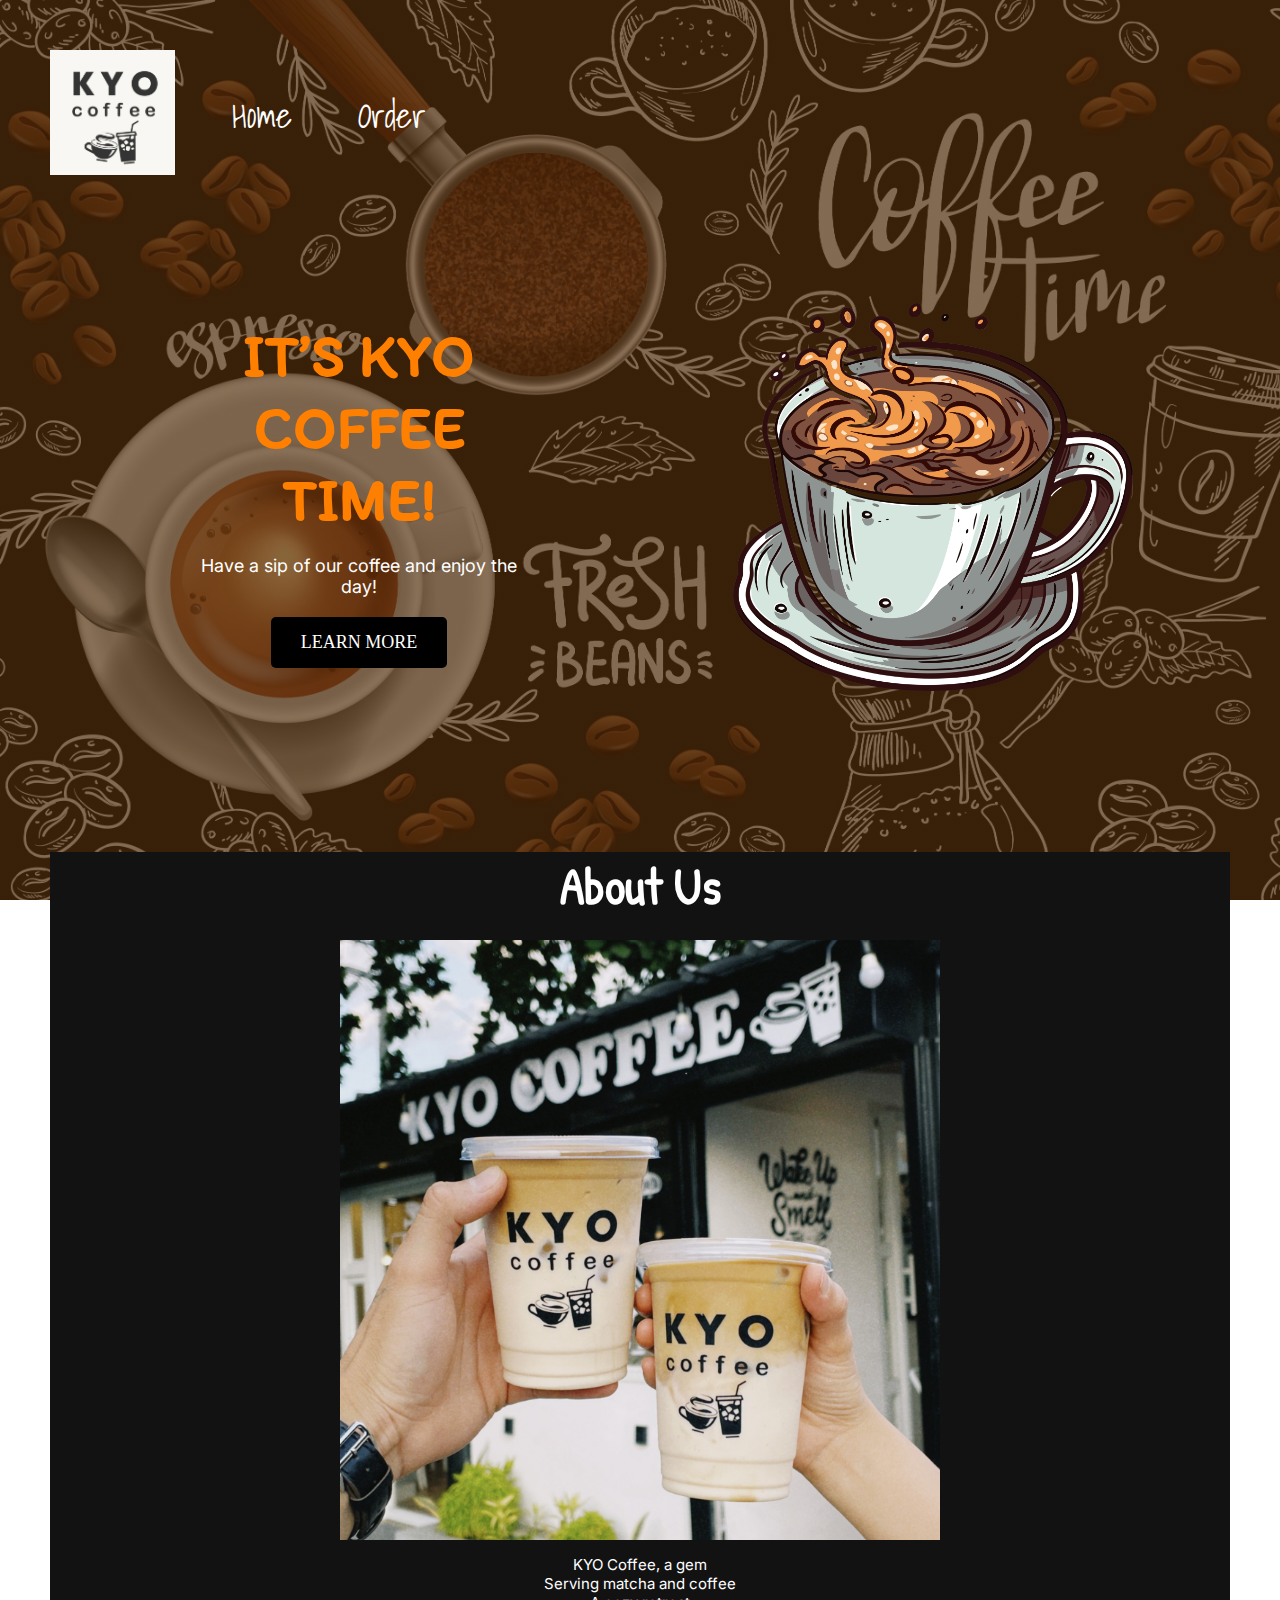
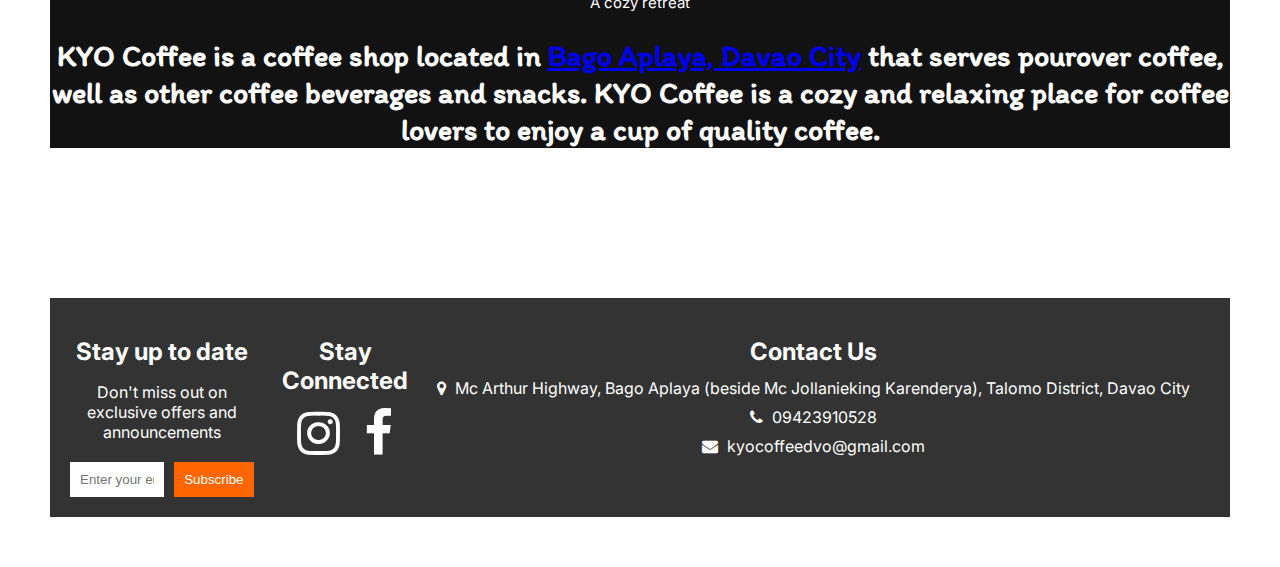
<file: index.html>
<!DOCTYPE html>
<html lang="en">
<head>
    <meta charset="UTF-8">
    <meta name="viewport" content="width=device-width, initial-scale=1.0">
    <title>Welcome to KYO Coffee!</title>
    <link rel = "icon" type = "image/png" href = "assets/icon.png">
    <link rel="stylesheet" href="https://cdnjs.cloudflare.com/ajax/libs/font-awesome/4.7.0/css/font-awesome.min.css">
    <link rel = "stylesheet" type = "text/css" href = "style.css">
</head>
<body>
    
    <!--Header / Navigation-->
    <header>
        <div>
            <a href="index.html">
                <img src = "assets/logo.jpg" alt = "Cafe Logo" id = "logo">
            </a>
        </div>
        <nav>
            <div class="nav-left"> 
                <ul>
                    <li><a href="index.html">Home</a></li>
                    <li><a href="order.html">Order</a></li>
                </ul>
            </div>
        </nav>
    </header>

    <!--Main Section-->
    <div class = "main-section">
        <div class = "main-content">
            <h1>It’s KYO Coffee time!</h1>
            <p>Have a sip of our coffee and enjoy the day!</p>
            <a href="#about-us" class="learn-more-btn">Learn More</a>
        </div>
        <div class = "main-image">
            <img src = "assets/coffee.png" class = "mainImage" alt = "Main Image">
        </div>
    </div>

    <!--The lower section-->
    <div class = "lower-section" id = "about-us">
        <h1>About Us</h1>
        <img src="assets/coffee2.png" alt="Descriptive Alt Text">
        <p>
            KYO Coffee, a gem <br>
            Serving matcha and coffee <br>
            A cozy retreat
        </p>
        <h2>
            KYO Coffee is a coffee shop located in <a href = "https://www.google.com/maps/place/KYO+Coffee/@7.0404457,125.526598,19z/data=!4m15!1m8!3m7!1s0x32f90d11ffcd92cf:0x7d9aa64b6eff5158!2sBago+Aplaya,+Talomo,+Davao+City,+Davao+del+Sur!3b1!8m2!3d7.0452161!4d125.5329813!16s%2Fg%2F1ptyg4gnv!3m5!1s0x32f90d5f971c5e79:0xc9616cc2fd089f77!8m2!3d7.040248!4d125.5262638!16s%2Fg%2F11scv83q0m?entry=ttu">Bago Aplaya, Davao City</a>
             that serves pourover coffee, well as other coffee beverages and snacks. KYO Coffee is a cozy and relaxing place
            for coffee lovers to enjoy a cup of quality coffee.
        </h2>
    </div>

    <!--The Bottom Page/Footer-->
    <footer>
        <div class="newsletter">
            <h2>Stay up to date</h2>
            <p>Don't miss out on exclusive offers and announcements</p>
            <form action="#" method="post">
                <input type="email" placeholder="Enter your email" required>
                <button type="submit">Subscribe</button>
            </form>
        </div>
        <div class="social-media">
            <h2>Stay Connected</h2>
            <a href="https://www.instagram.com/kyo_coffeedvo"><i class="fa fa-instagram"></i></a>
            <a href="https://www.facebook.com/profile.php?id=100085361590002"><i class="fa fa-facebook"></i></a>
        </div>
        <div class="contact-us">
            <h2>Contact Us</h2>
            <p><i class="fa fa-map-marker"></i> Mc Arthur Highway, Bago Aplaya (beside Mc Jollanieking Karenderya), Talomo District, Davao City</p>
            <p><i class="fa fa-phone"></i> 09423910528</p>
            <p><i class="fa fa-envelope"></i> kyocoffeedvo@gmail.com</p>
        </div>
    </footer>
</body>
</html>
</file>
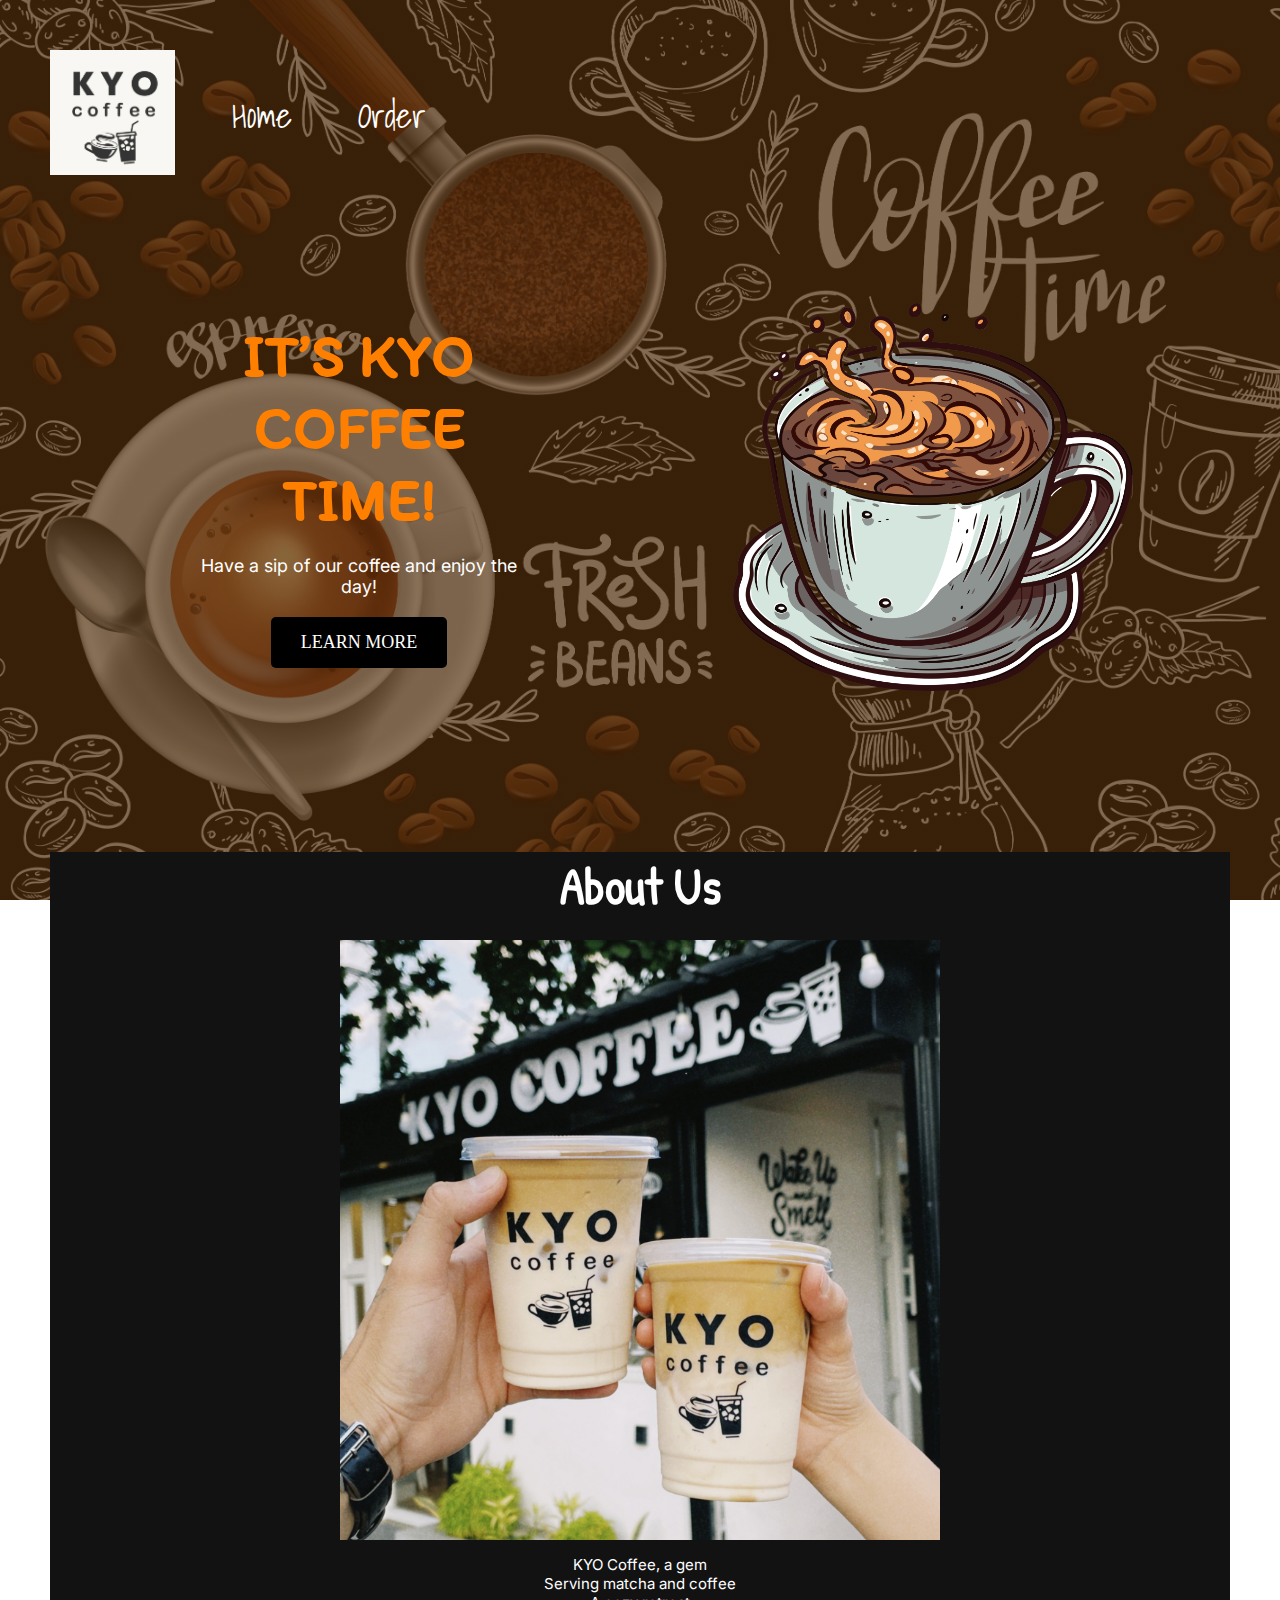
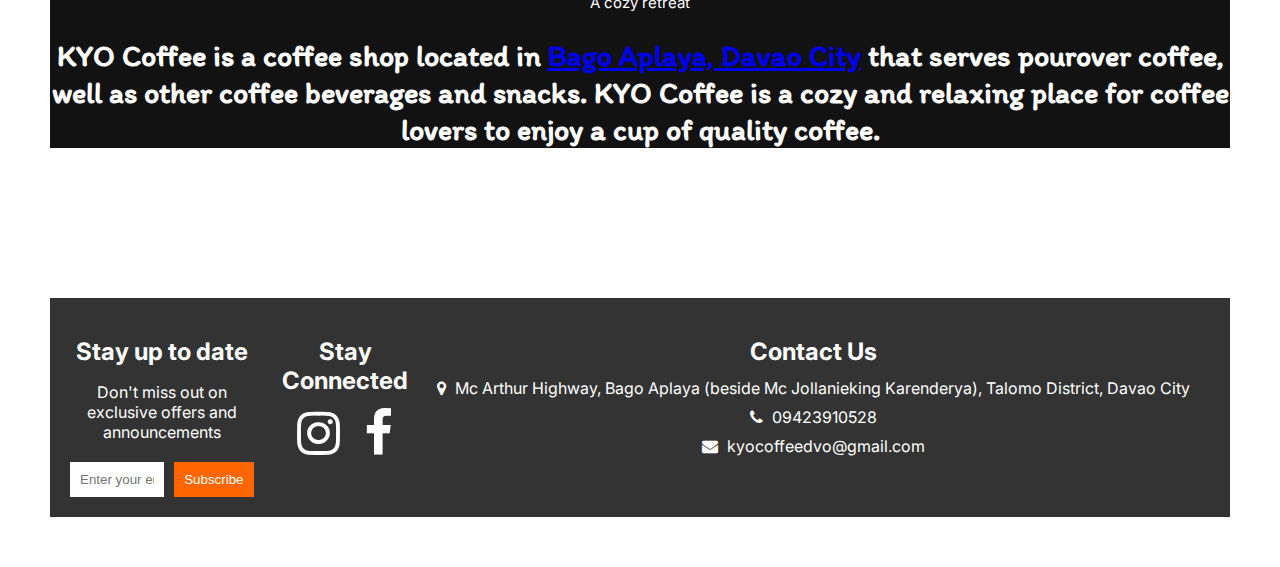
<file: main.html>
<!DOCTYPE html>
<html lang="en">
<head>
    <meta charset="UTF-8">
    <meta name="viewport" content="width=device-width, initial-scale=1.0">
    <title>Welcome to KYO Coffee!</title>
    <link rel = "icon" type = "image/png" href = "assets/icon.png">
    <link rel="stylesheet" href="https://cdnjs.cloudflare.com/ajax/libs/font-awesome/4.7.0/css/font-awesome.min.css">
    <link rel = "stylesheet" type = "text/css" href = "style.css">
</head>
<body>
    
    <!--Header / Navigation-->
    <header>
        <div>
            <a href="main.html">
                <img src = "assets/logo.jpg" alt = "Cafe Logo" id = "logo">
            </a>
        </div>
        <nav>
            <div class="nav-left"> 
                <ul>
                    <li><a href="main.html">Home</a></li>
                    <li><a href="order.html">Order</a></li>
                </ul>
            </div>
        </nav>
    </header>

    <!--Main Section-->
    <div class = "main-section">
        <div class = "main-content">
            <h1>It’s KYO Coffee time!</h1>
            <p>Have a sip of our coffee and enjoy the day!</p>
            <a href="#about-us" class="learn-more-btn">Learn More</a>
        </div>
        <div class = "main-image">
            <img src = "assets/coffee.png" class = "mainImage" alt = "Main Image">
        </div>
    </div>

    <!--The lower section-->
    <div class = "lower-section" id = "about-us">
        <h1>About Us</h1>
        <img src="assets/coffee2.png" alt="Descriptive Alt Text">
        <p>
            KYO Coffee, a gem <br>
            Serving matcha and coffee <br>
            A cozy retreat
        </p>
        <h2>
            KYO Coffee is a coffee shop located in <a href = "https://www.google.com/maps/place/KYO+Coffee/@7.0404457,125.526598,19z/data=!4m15!1m8!3m7!1s0x32f90d11ffcd92cf:0x7d9aa64b6eff5158!2sBago+Aplaya,+Talomo,+Davao+City,+Davao+del+Sur!3b1!8m2!3d7.0452161!4d125.5329813!16s%2Fg%2F1ptyg4gnv!3m5!1s0x32f90d5f971c5e79:0xc9616cc2fd089f77!8m2!3d7.040248!4d125.5262638!16s%2Fg%2F11scv83q0m?entry=ttu">Bago Aplaya, Davao City</a>
             that serves pourover coffee, well as other coffee beverages and snacks. KYO Coffee is a cozy and relaxing place
            for coffee lovers to enjoy a cup of quality coffee.
        </h2>
    </div>

    <!--The Bottom Page/Footer-->
    <footer>
        <div class="newsletter">
            <h2>Stay up to date</h2>
            <p>Don't miss out on exclusive offers and announcements</p>
            <form action="#" method="post">
                <input type="email" placeholder="Enter your email" required>
                <button type="submit">Subscribe</button>
            </form>
        </div>
        <div class="social-media">
            <h2>Stay Connected</h2>
            <a href="https://www.instagram.com/kyo_coffeedvo"><i class="fa fa-instagram"></i></a>
            <a href="https://www.facebook.com/profile.php?id=100085361590002"><i class="fa fa-facebook"></i></a>
        </div>
        <div class="contact-us">
            <h2>Contact Us</h2>
            <p><i class="fa fa-map-marker"></i> Mc Arthur Highway, Bago Aplaya (beside Mc Jollanieking Karenderya), Talomo District, Davao City</p>
            <p><i class="fa fa-phone"></i> 09423910528</p>
            <p><i class="fa fa-envelope"></i> kyocoffeedvo@gmail.com</p>
        </div>
    </footer>
</body>
</html>
</file>
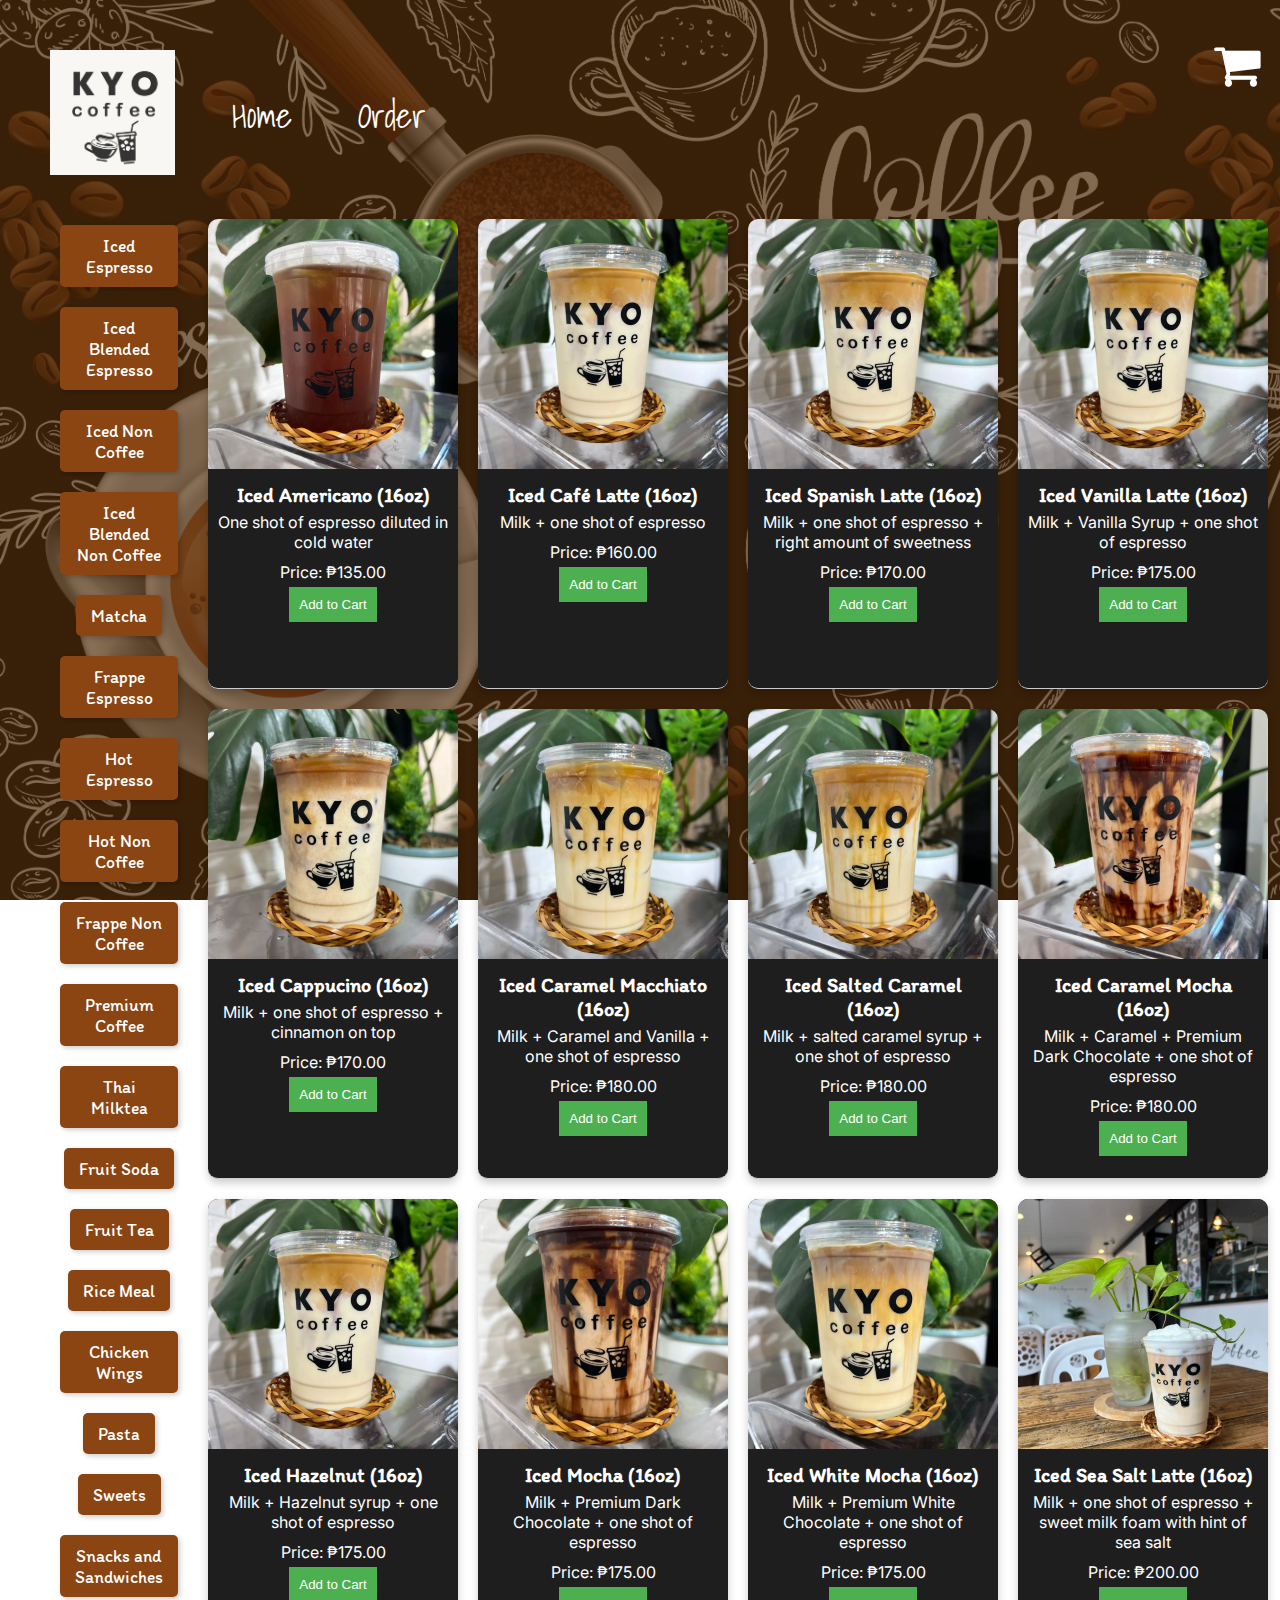
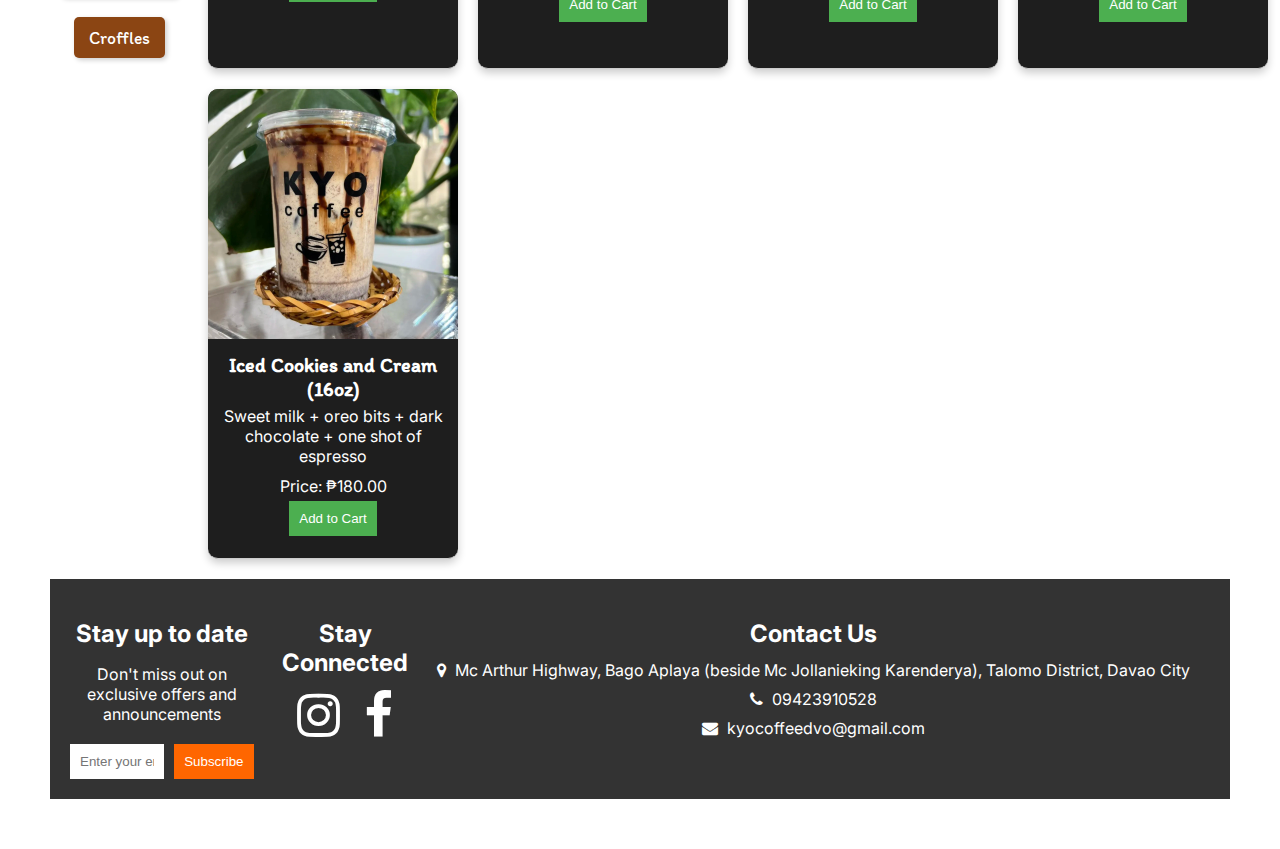
<file: order.html>
<!DOCTYPE html>
<html lang="en">
<head>
    <meta charset="UTF-8">
    <meta name="viewport" content="width=device-width, initial-scale=1.0">
    <title>Order - KYO Coffee</title>
    <link rel="icon" type="image/png" href="assets/icon.png">
    <link rel="stylesheet" href="https://cdnjs.cloudflare.com/ajax/libs/font-awesome/4.7.0/css/font-awesome.min.css">
    <link rel="stylesheet" type="text/css" href="style.css">
</head>
<body>

    <!--Header / Navigation-->
    <header>
        <div>
            <a href="index.html">
                <img src = "assets/logo.jpg" alt = "Cafe Logo" id = "logo">
            </a>
        </div>
        <nav>
            <div class="nav-left"> 
                <ul>
                    <li><a href="index.html">Home</a></li>
                    <li><a href="order.html">Order</a></li>
                </ul>
            </div>
        </nav>
    </header>

    <!--Menu Categories-->
    <section class = "menu-section">
        <aside class="menu-categories">
            <ul>
                <li><button class="category-btn" data-category="IcedEspresso">Iced Espresso</button></li>
                <li><button class="category-btn" data-category="IcedBlendedEspresso">Iced Blended Espresso</button></li>
                <li><button class="category-btn" data-category="IcedNonCoffee">Iced Non Coffee</button></li>
                <li><button class="category-btn" data-category="IcedBlendedNonCoffee">Iced Blended Non Coffee</button></li>
                <li><button class="category-btn" data-category="Matcha">Matcha</button></li>
                <li><button class="category-btn" data-category="FrappeEspresso">Frappe Espresso</button></li>
                <li><button class="category-btn" data-category="HotEspresso">Hot Espresso</button></li>
                <li><button class="category-btn" data-category="HotNonCoffee">Hot Non Coffee</button></li>
                <li><button class="category-btn" data-category="FrappeNonCoffee">Frappe Non Coffee</button></li>
                <li><button class="category-btn" data-category="PremiumCoffee">Premium Coffee</button></li>
                <li><button class="category-btn" data-category="ThaiMilktea">Thai Milktea</button></li>
                <li><button class="category-btn" data-category="FruitSoda">Fruit Soda</button></li>
                <li><button class="category-btn" data-category="FruitTea">Fruit Tea</button></li>
                <li><button class="category-btn" data-category="RiceMeal">Rice Meal</button></li>
                <li><button class="category-btn" data-category="ChickenWings">Chicken Wings</button></li>
                <li><button class="category-btn" data-category="Pasta">Pasta</button></li>
                <li><button class="category-btn" data-category="Sweets">Sweets</button></li>
                <li><button class="category-btn" data-category="SnacksSandwiches">Snacks and Sandwiches</button></li>
                <li><button class="category-btn" data-category="Croffles">Croffles</button></li>
            </ul>
            <div class="cart-icon-container">
                <i class="fa fa-shopping-cart" aria-hidden="true"></i>
                <div id="cart" class="cart-dropdown">
                    <!-- Cart items will be populated here by JavaScript -->
                </div>
            </div>
        </aside>
        <div class="menu-items" id="selectedMenuItems">
            <!-- Menu items will be populated here by JavaScript -->
        </div>

        <div id="checkoutModel" class="model">
            <div class="model-content">
                <span class="close">&times;</span>
                <h2>Checkout</h2>
                <form id="checkoutForm">
                    <input type="text" id="name" name="name" placeholder="Your Name" required>
                    <input type="text" id="address" name="address" placeholder="Your Address" required>
                    <input type="email" id="email" name="email" placeholder="Your Email" required>
                    <button type="submit">Confirm Purchase</button>
                </form>
            </div>
        </div>
    </section>

    <footer>
        <div class="newsletter">
            <h2>Stay up to date</h2>
            <p>Don't miss out on exclusive offers and announcements</p>
            <form action="#" method="post">
                <input type="email" placeholder="Enter your email" required>
                <button type="submit">Subscribe</button>
            </form>
        </div>
        <div class="social-media">
            <h2>Stay Connected</h2>
            <a href="https://www.instagram.com/kyo_coffeedvo"><i class="fa fa-instagram"></i></a>
            <a href="https://www.facebook.com/profile.php?id=100085361590002"><i class="fa fa-facebook"></i></a>
        </div>
        <div class="contact-us">
            <h2>Contact Us</h2>
            <p><i class="fa fa-map-marker"></i> Mc Arthur Highway, Bago Aplaya (beside Mc Jollanieking Karenderya), Talomo District, Davao City</p>
            <p><i class="fa fa-phone"></i> 09423910528</p>
            <p><i class="fa fa-envelope"></i> kyocoffeedvo@gmail.com</p>
        </div>
    </footer>
    <script src="script.js"></script>
    <script type="text/javascript" src="https://cdn.emailjs.com/sdk/2.3.2/email.min.js"></script>
    <script type="text/javascript">
    (function(){
        emailjs.init("m9WNSMu0Fwb3iQ4Ve"); 
    })();
    </script>
</body>
</html>
</file>
<file: style.css>
@import url('https://fonts.googleapis.com/css2?family=Glass+Antiqua&family=Inter:wght@100..900&family=Neonderthaw&family=Shadows+Into+Light&display=swap');
@import url('https://fonts.googleapis.com/css2?family=Itim&family=Patrick+Hand&display=swap');

html, body{
    margin: 0;
    padding: 0;
    scroll-behavior: smooth;
}


body{
    background-image: linear-gradient(to bottom, rgba(79, 43, 7, 0.677), rgba(79, 43, 7, 0.677)), url("assets/background.jpg");
    background-size: cover;
    background-attachment: fixed;
    text-align: center;
    padding: 50px;
}

header {    
    display: flex;
    flex-direction: row; 
    justify-content: column; 
}

nav {
    display: flex;
    flex-direction: row;
    list-style: none;
    margin:  0;
    padding:  0;
    justify-content: space-between;
    align-items: center;
    width: 100%;
}

header #logo {
    width: 125px;
    height: auto;
    margin-right: 32px;
}

nav {
    display: flex;
    flex-direction: row;
    list-style: none;
    margin: 0;
    padding: 0;
    justify-content: space-between;
    align-items: center;
}

nav a{
    color: white;
    text-decoration: none;
}

.nav-right li{
    font-size: 20px;
    margin-right: 16px;
    padding: 10px 25px;
    cursor: pointer;
    border-radius: 5px;
    color: white;
    text-decoration: none;
}

.nav-left li{
    font-family: "Shadows Into Light", cursive;
    font-size: 35px;
    margin-right: 16px;
    padding: 10px 25px;
    cursor: pointer;
    border-radius: 5px;
    color: white;
    text-decoration: none;
}

.nav-left ul {
    display: flex;
    padding: 0;
    margin: 0;
    list-style: none;
}


/*Main Section*/

.main-section{
    display: flex;
    justify-content: center;
    align-items: center;
    padding: 50px;
    text-align: left;
}

.main-content{
    max-width: 30%;
    margin-right: 15%;
    padding: 50px;
    border-radius: 10px;
    text-align: center;
    animation: slideUp 1s ease-out forwards;
}

.main-content h1 {
    font-size: 60px; 
    color: #ff8000;
    margin-bottom: 20px;
    text-transform: uppercase; 
    font-family: 'Itim', cursive; 
}

.main-content p {
    color: white;
    margin-bottom: 20px;
    font-size: 18px; 
    font-family: "Inter", sans-serif;
}

.learn-more-btn {
    background-color: black; 
    color: white;
    padding: 15px 30px; 
    border: none;
    cursor: pointer;
    transition: background-color 0.3s;
    font-size: 18px;
    text-transform: uppercase;
    border-radius: 5px; 
    margin-bottom: 50px;
    display: inline-block;
    text-align: center;
    text-decoration: none;
}

.mainImage{
    width: 400px;
    height: auto;
    animation: slideUp 1.5s ease-out forwards;
}

/*Lower Section*/
.lower-section {
    background-color: #121212;
    animation: fadeIn 2s ease-out forwards;
    background-attachment: scroll;
    margin-bottom: 150px;
}

.lower-section h1 {
    font-family: "Patrick Hand", cursive;
    font-size: 50px;
    color: white; 
    margin-bottom: 20px; 
}

.lower-section img {
    max-width: 600px; 
    height: auto; 
    width: 100%;
    display: block; 
    margin: 0 auto;
}

.lower-section p{
    font-family: "Inter", sans-serif;
    color: white;
    font-size: 15px;
    margin-bottom: 20px;
}

.lower-section h2{
    font-family: "Itim", cursive;
    font-size: 30px;
    color: white;
    margin-bottom: 20px;
}

/*Footer style*/
footer{
    background-color: #333;
    color: white; 
    padding: 20px;
    display: flex;
    justify-content: space-around;
    align-items: flex-start;
    flex-wrap: wrap;
}

footer .newsletter, footer .social-media {
    flex: 1;
}

footer h2 {
    font-family: "Inter", sans-serif;
    margin-bottom: 10px;
}

footer p {
    font-family: "Inter", sans-serif;
    margin-bottom: 20px;
}

footer form {
    display: flex;
}

footer input[type="email"] {
    padding: 10px;
    margin-right: 10px;
    border: none;
    flex-grow: 1;
    box-sizing: border-box;
    width: 100%;
    max-width: 300px; 
}

footer button {
    padding: 10px;
    border: none;
    background-color: #f60; 
    color: white;
    cursor: pointer;
}

footer .social-media a {
    display: inline-block;
    margin-right: 20px;
    color: white; 
    font-size: 50px; 
}

footer .social-media a:last-child {
    margin-right: 0;
}

footer .contact-us {
    color: white; 
    margin-right: 20px;
}

footer .contact-us h2 {
    margin-bottom: 10px;
}

footer .contact-us p {
    margin: 5px 0; 
    line-height: 1.5; 
}

footer .contact-us i {
    margin-right: 5px; 
}

/*Order*/
.menu-section {
    display: flex;
    margin-top: 20px;
}

.menu-categories {
    flex-basis: 20%;
    padding: 10px;
}

.menu-categories ul {
    list-style-type: none;
    padding: 0;
}

.menu-categories li {
    margin-bottom: 10px;
}

.menu-categories li button {
    background-color: #8B4513; 
    color: white; 
    border: none; 
    padding: 10px 15px; 
    margin-bottom: 10px; 
    border-radius: 5px; 
    font-family: 'Itim', cursive; 
    font-size: 1.1em; 
    box-shadow: 2px 2px 5px rgba(0, 0, 0, 0.2); 
    transition: background-color 0.3s;
}

.menu-categories button:hover {
    background-color: #A0522D; 
}

.menu-items {
    display: grid;
    grid-template-columns: auto auto auto auto;
    grid-auto-rows: 470px;
    gap: 20px; 
    padding: 20px;
    justify-content: center;
}

.menu-item {
    background: #1e1e1e; 
    border-radius: 10px; 
    overflow: hidden; 
    box-shadow: 0 4px 8px rgba(0, 0, 0, 0.2); 
    transition: transform 0.3s ease; 
    animation: fadeInUp 0.5s ease-out forwards;
    position: relative;
    z-index: 1; 
    width: 250px;
    border-bottom: 1px solid #ccc;
    height: auto;
}

.menu-item:hover {
    transform: scale(1.05);
    transition: transform 0.3s ease;
    z-index: 10;
}

.item-image img {
    max-width: 100%;
    height: auto;
    object-fit: cover;
}

.item-info {
    padding: 10px;
    color: #fff;
    display: flex;
    flex-direction: column;
    justify-content: space-between; 
    align-items: center;
}

.item-info h3 {
    font-family: "Itim", cursive;
    margin: 0;
    font-size: 20px; 
}

.item-info p {
    font-family: "Inter", sans-serif;
    margin: 5px 0;
}

.add-on-button {
    display: flex;
    align-items: center;
    justify-content: center;
    background: #4CAF50; 
    color: white;
    border: none;
    padding: 10px;
    cursor: pointer;
    align-self: center;
    transition: background-color 0.3s ease, transform 0.3s ease;
}

.add-on-button:active {
    background-color: #d4d4d4;
    transform: scale(0.95);
}

/*Checkout section*/
.special-checkout {
    background-color: #6B8E23; 
    color: white;
    padding: 15px 20px; 
    margin-top: 20px; 
    font-family: 'Patrick Hand', cursive;
    font-size: 1.2em; 
    border: none; 
    border-radius: 10px; 
    box-shadow: 3px 3px 6px rgba(0, 0, 0, 0.3); 
    transition: transform 0.2s, background-color 0.3s; 
    cursor: pointer; 
}

.special-checkout:hover {
    background-color: #9ACD32; 
    transform: scale(1.05);
}

/*Cart*/
.cart-icon-container {
    margin-top: 20px; 
    position: relative; 
    cursor: pointer;
}

.cart-dropdown {
    display: none;
    position: fixed;
    left: 50%;
    top: 50%;
    transform: translate(-50%, -50%);
    width: 80%;
    max-width: 400px; 
    background: #f9f9f9;
    border-radius: 10px;
    box-shadow: 0 8px 16px rgba(0, 0, 0, 0.25);
    padding: 20px;
    z-index: 1000;
    text-align: left;
    overflow: auto; 
    max-height: 80%; 
    padding: 30px 20px 20px;
}

#cart{
    font-family: "Inter", sans-serif;
}

#cart p {
    font-family: "Inter", sans-serif;
    text-align: center;
    margin: 20px 0;
}

.cart-dropdown p {
    margin: 10px 0;
    color: #333;
    font-size: 14px;
}

.cart-dropdown div {
    border-bottom: 1px solid #ddd;
    padding-bottom: 10px; 
}


.cart-icon-container:hover .cart-dropdown {
    display: none;
}

.cart-icon-container.active .cart-dropdown {
    display: block;
}

.cart-close-btn {
    position: absolute;
    top: 10px;
    right: 15px;
    font-size: 40px;
    cursor: pointer;
    text-align: right;
    padding: 10px;
    color: #ff0000;
}

.cart-close-btn:hover {
    color: #666;
}

.cart-icon-container {
    position: fixed;
    right: 20px;
    top: 20px; 
    z-index: 1050;
}

.fa-shopping-cart {
    font-size: 50px;
    color: #fff;
    cursor: pointer;
}

.special-checkout {
    background-color: greenyellow; 
    color: white;
    padding: 15px 20px; 
    margin-top: 20px;
    margin-bottom: 20px; 
    font-family: 'Patrick Hand', cursive;
    font-size: 1.2em; 
    border: none; 
    border-radius: 10px; 
    box-shadow: 3px 3px 6px rgba(0, 0, 0, 0.3); 
    transition: transform 0.2s, background-color 0.3s; 
    cursor: pointer;
    display: block;
    margin: 20px auto; 
}

.remove-item-btn {
    background-color: #f44336;
    color: white;
    border: none;
    padding: 5px 10px;
    margin-left: 10px;
    border-radius: 5px;
    cursor: pointer;
    transition: background-color 0.3s;
}

.remove-item-btn:hover {
    background-color: #d32f2f;
}

/*Checkout*/
.model {
    display: none; 
    position: fixed; 
    z-index: 1; 
    left: 0;
    top: 0;
    width: 100%; 
    height: 100%; 
    overflow: auto; 
    background-color: rgba(0,0,0,0.4); 
}

.model-content {
    background-color: white;
    margin: 10% auto;
    padding: 20px;
    border-radius: 8px;
    box-shadow: 0 4px 6px rgba(0, 0, 0, 0.1);
    width: 90%;
    max-width: 400px;
}

.model-content h2{
    font-family: "Shadows Into Light", cursive;
}

.close {
    color: #aaa;
    float: right;
    font-size: 28px;
    font-weight: bold;
}

.close:hover,
.close:focus {
    color: black;
    text-decoration: none;
    cursor: pointer;
}

#checkoutForm {
    display: flex;
    flex-direction: column;
}

#checkoutForm input[type="text"],
#checkoutForm input[type="email"] {
    font-size: 16px;
    padding: 10px;
    margin-bottom: 15px;
    border: 1px solid #ccc;
    border-radius: 4px;
}

#checkoutForm button {
    font-size: 18px;
    padding: 10px;
    background-color: #4CAF50;
    color: white;
    border: none;
    border-radius: 4px;
    cursor: pointer;
    transition: background-color 0.3s ease;
}

#checkoutForm button:hover {
    background-color: #45a049;
}

/*Animation*/
@keyframes fadeIn {
    from { opacity: 0; }
    to { opacity: 1; }
}

@keyframes slideUp {
    from {
        transform: translateY(100px); 
        opacity: 0;
    }
    to {
        transform: translateY(0); 
        opacity: 1;
    }
}

@keyframes fadeInUp {
    from {
        opacity: 0;
        transform: translateY(20px);
    }
    to {
        opacity: 1;
        transform: translateY(0);
    }
}

@media (max-width: 1200px) {
    .menu-items {
        grid-template-columns: repeat(3, 1fr); 
    }

    .lower-section img {
        max-width: 100%;
    }
}

@media (max-width: 720px) {
    header {
        flex-direction: column;
        align-items: center;
    }

    nav {
        flex-direction: column;
    }

    .nav-left ul {
        flex-direction: column;
        align-items: center;
    }

    .nav-left li {
        margin-bottom: 10px;
    }

    .main-section {
        flex-direction: column;
        padding: 20px;
    }

    .main-content, .mainImage {
        max-width: 100%;
        margin-right: 0;
        padding: 20px;
    }

    .menu-items {
        display: flex;
        flex-direction: column;
        align-items: center;
    }

    .menu-item {
        box-sizing: border-box;
        width: 90%;
        margin-bottom: 20px;
        font-size: 1.25em;
    }

    .menu-item h3 {
        font-size: 1.5em; 
    }

    .menu-item p {
        font-size: 1em; 
    }

    .menu-item button {
        padding: 12px 24px; 
        font-size: 1em; 
    }

    .lower-section img {
        width: 100%; 
    }

    .menu-categories li button { 
        font-size: 1em;
        padding: 10px 20px; 
    }

    .menu-item img {
        max-width: 100%; 
        height: auto;
    }

    footer {
        flex-direction: column;
        align-items: center;
    }

    footer .newsletter, footer .social-media, footer .contact-us {
        margin-bottom: 20px;
    }

    footer form {
        flex-direction: column;
    }

    footer input[type="email"], footer button {
        width: 100%;
        margin: 10px 0;
    }
}
</file>
